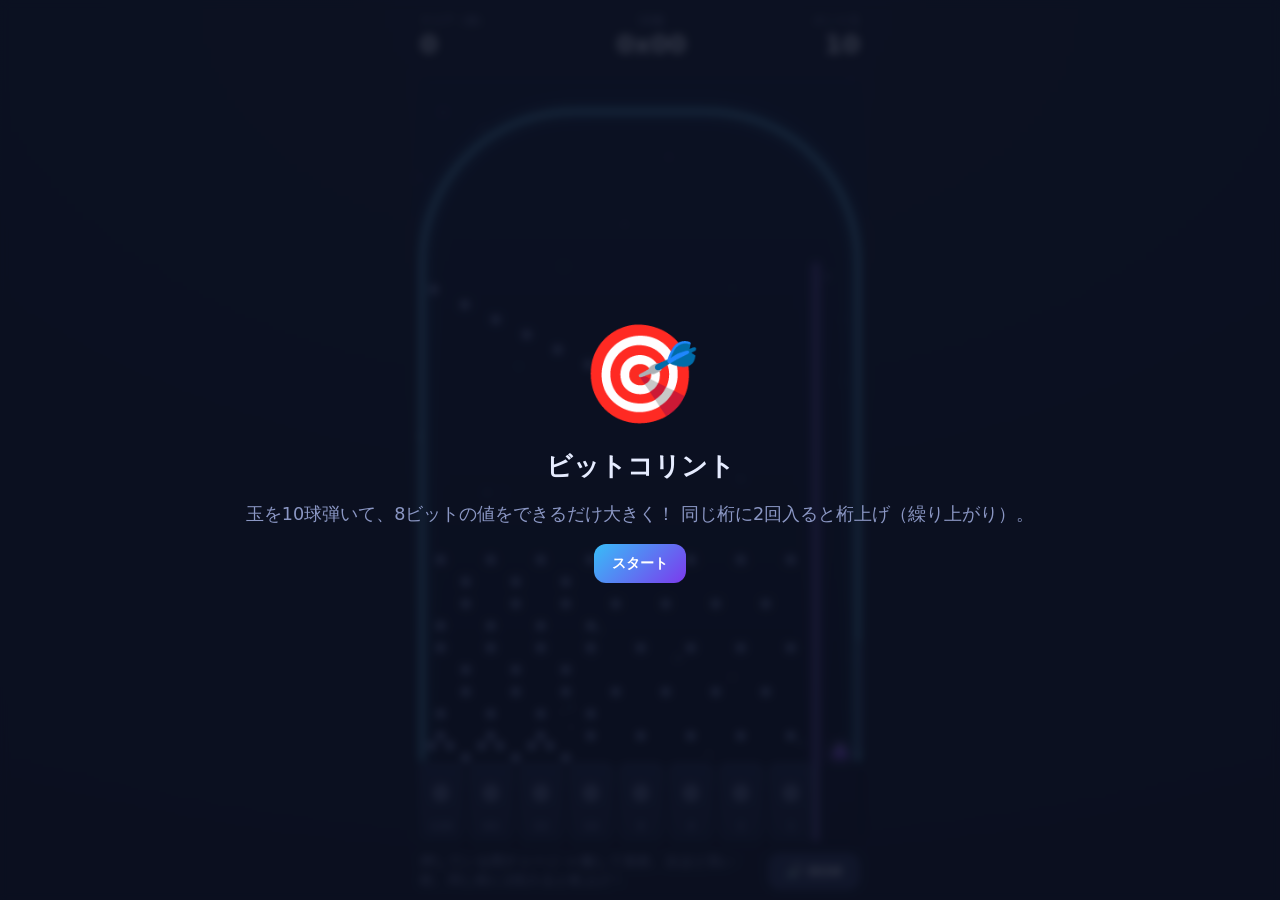
<file: index.html>
<!DOCTYPE html>
<html lang="ja">
  <head>
    <meta charset="UTF-8" />
    <meta name="viewport" content="width=device-width, initial-scale=1, viewport-fit=cover" />
    <meta name="theme-color" content="#0b1020" />
    <meta name="description" content="玉を弾いてビットを立てるコリントゲーム。2進数・16進数と繰り上がりを物理で学ぶ。" />
    <title>ビットコリント | 2進数・16進数で遊ぶ</title>
    <link rel="manifest" href="manifest.webmanifest" />
    <link rel="icon" href="icons/icon.svg" type="image/svg+xml" />
    <link rel="apple-touch-icon" href="icons/icon-192.png" />
    <link rel="stylesheet" href="css/styles.css" />
  </head>
  <body>
    <div class="app">
      <div class="hud">
        <div class="hud__block">
          <span class="hud__label">スコア（値）</span>
          <span class="hud__value" id="value">0</span>
        </div>
        <div class="hud__block" style="text-align: center">
          <span class="hud__label">16進</span>
          <span class="hud__value" id="hex">0x00</span>
        </div>
        <div class="hud__block" style="text-align: right">
          <span class="hud__label">のこり玉</span>
          <span class="hud__value" id="balls">10</span>
        </div>
      </div>

      <div class="board-wrap" id="boardWrap">
        <canvas id="board"></canvas>
      </div>

      <div class="controls" style="padding: 0 4px 10px">
        <p class="prompt" style="margin: 0; text-align: left; flex: 1">
          押している間チャージ → 離して発射。左ほど高い桁。同じ桁に2回入ると桁上げ！
        </p>
        <button class="btn" id="musicBtn" type="button" style="white-space: nowrap">🔊 BGM</button>
      </div>
    </div>

    <div class="screenflash" id="screenflash"></div>
    <div class="bigmsg" id="bigmsg" aria-hidden="true"></div>

    <div class="overlay" id="overlay">
      <div class="overlay__big">🎯</div>
      <div class="overlay__title">ビットコリント</div>
      <div class="overlay__stat" id="overlayText">
        玉を10球弾いて、8ビットの値をできるだけ大きく！ 同じ桁に2回入ると桁上げ（繰り上がり）。
      </div>
      <button class="btn btn--primary" id="startBtn">スタート</button>
    </div>

    <script type="module" src="js/corinth.js"></script>
    <script type="module" src="js/pwa.js"></script>
  </body>
</html>
</file>
<file: css/styles.css>
:root {
  --bg: #0b1020;
  --bg-2: #131a2e;
  --panel: #1b2340;
  --panel-2: #2a3358;
  --text: #e6ecff;
  --muted: #8b97c4;
  --accent: #38bdf8;
  --accent-2: #7c3aed;
  --on: #facc15; /* ビット=1 */
  --on-text: #1a1730;
  --off: #2a3358; /* ビット=0 */
  --success: #22c55e;
  --danger: #ef4444;
  --combo: #fb7185;
}

* {
  box-sizing: border-box;
  -webkit-tap-highlight-color: transparent;
}

html,
body {
  margin: 0;
  height: 100%;
}

body {
  font-family: system-ui, -apple-system, "Segoe UI", Roboto, sans-serif;
  color: var(--text);
  background: radial-gradient(120% 100% at 50% 0%, var(--bg-2), var(--bg));
  display: flex;
  justify-content: center;
  overflow: hidden;
}

.app {
  width: min(100%, 480px);
  height: 100dvh;
  padding: env(safe-area-inset-top) 16px env(safe-area-inset-bottom);
  display: flex;
  flex-direction: column;
}

/* ============ 共通:ビットセル ============ */
.bits {
  display: flex;
  flex-direction: row;
  flex-wrap: wrap;
  justify-content: center;
  gap: clamp(8px, 3vw, 14px);
}

.bit {
  display: flex;
  flex-direction: column;
  align-items: center;
  gap: 5px;
}

.bit__cell {
  width: clamp(56px, 18vw, 72px);
  height: clamp(68px, 22vw, 88px);
  border: none;
  border-radius: 16px;
  background: var(--off);
  color: var(--muted);
  font-size: clamp(1.7rem, 8vw, 2.4rem);
  font-weight: 800;
  cursor: pointer;
  font-variant-numeric: tabular-nums;
  transition:
    transform 0.08s ease,
    background 0.15s ease,
    color 0.15s ease,
    box-shadow 0.15s ease;
}

.bit__cell:active {
  transform: scale(0.9);
}

.bit__cell[data-on="1"] {
  background: var(--on);
  color: var(--on-text);
  box-shadow:
    0 0 0 2px color-mix(in srgb, var(--on) 55%, transparent),
    0 6px 22px color-mix(in srgb, var(--on) 40%, transparent);
}

.bit__cell:disabled {
  opacity: 0.55;
  cursor: default;
}

.bit__weight {
  font-size: 0.74rem;
  color: var(--muted);
  font-variant-numeric: tabular-nums;
  transition: opacity 0.15s ease;
}

.bits.hide-weights .bit__weight {
  opacity: 0;
}

.bit__cell.win {
  animation: pop 0.45s ease;
  background: var(--success);
  color: #fff;
  box-shadow: 0 0 0 3px color-mix(in srgb, var(--success) 70%, transparent);
}

/* チュートリアル:次に押すべきビットを光らせる */
.bit__cell.hint-target {
  animation: hintTarget 1s ease-in-out infinite;
  box-shadow: 0 0 0 3px var(--accent), 0 0 20px color-mix(in srgb, var(--accent) 70%, transparent);
}

@keyframes hintTarget {
  0%, 100% { box-shadow: 0 0 0 3px var(--accent); }
  50% { box-shadow: 0 0 0 5px var(--accent), 0 0 26px color-mix(in srgb, var(--accent) 80%, transparent); }
}

/* 繰り上がりの連鎖:変化したビットを下の桁から順に光らせる */
.bit__cell.ripple {
  animation: ripple 0.42s ease;
}

@keyframes ripple {
  0% { transform: scale(1); }
  35% {
    transform: scale(1.22) translateY(-6px);
    box-shadow: 0 0 0 4px color-mix(in srgb, var(--success) 75%, transparent);
    filter: brightness(1.5);
  }
  100% { transform: scale(1); }
}

@keyframes pop {
  0% { transform: scale(1); }
  40% { transform: scale(1.18); }
  100% { transform: scale(1); }
}

/* ============ 共通:HUD ============ */
.hud {
  display: flex;
  align-items: center;
  justify-content: space-between;
  gap: 10px;
  padding: 14px 4px 6px;
}

.hud__block {
  display: flex;
  flex-direction: column;
  gap: 1px;
}

.hud__label {
  font-size: 0.66rem;
  color: var(--muted);
  letter-spacing: 0.04em;
}

.hud__value {
  font-size: clamp(1.2rem, 6vw, 1.6rem);
  font-weight: 800;
  font-variant-numeric: tabular-nums;
}

.lives {
  font-size: 1.2rem;
  letter-spacing: 2px;
}

.combo {
  color: var(--combo);
  font-weight: 900;
  font-size: clamp(1.1rem, 5.5vw, 1.5rem);
  transition: transform 0.12s ease;
}

.combo.bump {
  animation: comboBump 0.25s ease;
}

@keyframes comboBump {
  0% { transform: scale(1); }
  50% { transform: scale(1.35) rotate(-3deg); }
  100% { transform: scale(1); }
}

/* ============ 共通:お題・現在値 ============ */
.prompt {
  color: var(--muted);
  font-size: 0.9rem;
  text-align: center;
  margin: 0 0 6px;
}

.target {
  text-align: center;
  font-weight: 900;
  font-variant-numeric: tabular-nums;
  font-size: clamp(2.6rem, 15vw, 4.2rem);
  line-height: 1.05;
  color: var(--accent);
  text-shadow: 0 4px 30px color-mix(in srgb, var(--accent) 40%, transparent);
}

.target__base {
  display: inline-block;
  font-size: 0.9rem;
  font-weight: 700;
  color: var(--muted);
  background: var(--panel);
  border-radius: 999px;
  padding: 2px 10px;
  margin-bottom: 8px;
}

.current {
  text-align: center;
  font-size: clamp(1.1rem, 5vw, 1.4rem);
  color: var(--muted);
  font-variant-numeric: tabular-nums;
}

.current b {
  color: var(--text);
  font-size: 1.3em;
}

.current.match b {
  color: var(--success);
}

/* ============ 共通:時間バー ============ */
.timebar {
  width: 100%;
  height: 12px;
  background: var(--panel);
  border-radius: 999px;
  overflow: hidden;
  margin-top: 6px;
}

.timebar__fill {
  height: 100%;
  width: 100%;
  background: linear-gradient(90deg, var(--success), var(--accent));
  transform-origin: left;
}

.timebar__fill.low {
  background: linear-gradient(90deg, var(--danger), var(--combo));
}

/* ============ 共通:ボタン/トグル ============ */
.controls {
  display: flex;
  align-items: center;
  justify-content: space-between;
  gap: 12px;
  padding: 10px 4px 16px;
}

.toggle {
  display: flex;
  align-items: center;
  gap: 8px;
  color: var(--muted);
  font-size: 0.82rem;
  cursor: pointer;
}

.toggle input {
  width: 20px;
  height: 20px;
  accent-color: var(--accent);
}

.btn {
  background: var(--panel-2);
  color: var(--text);
  border: none;
  border-radius: 12px;
  padding: 10px 18px;
  font-size: 0.9rem;
  font-weight: 700;
  cursor: pointer;
}

.btn--primary {
  background: linear-gradient(135deg, var(--accent), var(--accent-2));
  color: #fff;
}

.btn:active {
  transform: scale(0.96);
}

.link {
  color: var(--muted);
  text-decoration: none;
  font-size: 0.85rem;
}

/* ============ 画面フラッシュ ============ */
.screenflash {
  position: fixed;
  inset: 0;
  pointer-events: none;
  opacity: 0;
  z-index: 50;
}

.screenflash.on {
  animation: sf 0.22s ease;
}

.screenflash.win {
  background: radial-gradient(circle at 50% 60%, color-mix(in srgb, var(--success) 40%, transparent), transparent 70%);
}

.screenflash.bad {
  background: radial-gradient(circle at 50% 60%, color-mix(in srgb, var(--danger) 45%, transparent), transparent 70%);
}

@keyframes sf {
  0% { opacity: 0; }
  30% { opacity: 1; }
  100% { opacity: 0; }
}

/* ============ オーバーレイ(カウントダウン/リザルト) ============ */
.overlay {
  position: fixed;
  inset: 0;
  z-index: 60;
  display: flex;
  flex-direction: column;
  align-items: center;
  justify-content: center;
  gap: 18px;
  background: color-mix(in srgb, var(--bg) 82%, transparent);
  backdrop-filter: blur(4px);
  text-align: center;
  padding: 24px;
}

.overlay[hidden] {
  display: none;
}

.overlay__big {
  font-size: clamp(3rem, 20vw, 6rem);
  font-weight: 900;
  color: var(--accent);
}

.overlay__title {
  font-size: 1.6rem;
  font-weight: 900;
}

.overlay__stat {
  font-size: 1.1rem;
  color: var(--muted);
}

.overlay__stat b {
  color: var(--text);
  font-size: 1.5em;
}

/* ============ メニュー(index) ============ */
.menu {
  flex: 1;
  display: flex;
  flex-direction: column;
  justify-content: center;
  gap: 18px;
}

.menu__title {
  text-align: center;
  font-size: clamp(2rem, 10vw, 2.8rem);
  font-weight: 900;
  margin: 0;
  background: linear-gradient(135deg, var(--accent), var(--on));
  -webkit-background-clip: text;
  background-clip: text;
  color: transparent;
}

.menu__sub {
  text-align: center;
  color: var(--muted);
  margin: -6px 0 6px;
  font-size: 0.95rem;
}

.card {
  display: block;
  text-decoration: none;
  color: inherit;
  background: var(--panel);
  border-radius: 20px;
  padding: 20px;
  border: 1px solid var(--panel-2);
  transition: transform 0.1s ease, border-color 0.15s ease;
}

.card:active {
  transform: scale(0.98);
}

.card__emoji {
  font-size: 2rem;
}

.card__name {
  font-size: 1.35rem;
  font-weight: 900;
  margin: 6px 0 4px;
}

.card__desc {
  color: var(--muted);
  font-size: 0.9rem;
  line-height: 1.5;
}

.card--a {
  border-color: color-mix(in srgb, var(--on) 55%, var(--panel-2));
}

.card--b {
  border-color: color-mix(in srgb, var(--accent) 45%, var(--panel-2));
}

.card--c {
  border-color: color-mix(in srgb, var(--accent-2) 45%, var(--panel-2));
}

.badge {
  font-size: 0.7rem;
  font-weight: 800;
  color: var(--on-text);
  background: var(--on);
  border-radius: 999px;
  padding: 2px 8px;
  vertical-align: middle;
  margin-left: 6px;
}

/* ============ Drop 専用 ============ */
.field {
  position: relative;
  flex: 1;
  margin: 8px 0;
  border-radius: 16px;
  background: linear-gradient(180deg, color-mix(in srgb, var(--panel) 40%, transparent), transparent);
  overflow: hidden;
}

.field.shake {
  animation: shake 0.3s ease;
}

@keyframes shake {
  0%, 100% { transform: translateX(0); }
  25% { transform: translateX(-6px); }
  75% { transform: translateX(6px); }
}

.danger-line {
  position: absolute;
  left: 0;
  right: 0;
  border-top: 2px dashed var(--danger);
  color: var(--danger);
  font-size: 0.68rem;
  font-weight: 800;
  letter-spacing: 0.15em;
  text-align: center;
}

.danger-line span {
  background: var(--bg);
  padding: 0 8px;
  position: relative;
  top: -0.6em;
}

.block {
  position: absolute;
  left: 50%;
  transform: translateX(-50%);
  min-width: 70px;
  padding: 12px 16px;
  border-radius: 14px;
  background: linear-gradient(135deg, var(--accent), var(--accent-2));
  color: #fff;
  font-weight: 900;
  font-size: 1.6rem;
  font-variant-numeric: tabular-nums;
  text-align: center;
  box-shadow: 0 8px 24px color-mix(in srgb, var(--accent) 40%, transparent);
}

.block.clear {
  animation: shatter 0.3s ease forwards;
}

@keyframes shatter {
  0% { transform: translateX(-50%) scale(1); opacity: 1; }
  100% { transform: translateX(-50%) scale(1.6); opacity: 0; }
}

.stack {
  position: absolute;
  left: 0;
  right: 0;
  bottom: 0;
  display: flex;
  flex-direction: column-reverse;
  align-items: center;
  gap: 3px;
  padding-bottom: 3px;
}

.stack__row {
  width: 78%;
  height: 22px;
  border-radius: 6px;
  background: var(--panel-2);
  border: 1px solid color-mix(in srgb, var(--danger) 30%, var(--panel-2));
}

.next {
  font-size: 0.85rem;
  color: var(--muted);
}

.next b {
  color: var(--text);
  font-size: 1.2em;
  font-variant-numeric: tabular-nums;
}

/* ============ Tower 専用 ============ */
.tower {
  flex: 1;
  display: flex;
  flex-direction: column;
  align-items: center;
  justify-content: center;
  gap: clamp(12px, 3vh, 22px);
}

.tower__total {
  text-align: center;
}

.hexview {
  font-weight: 900;
  font-variant-numeric: tabular-nums;
  line-height: 1;
  display: inline-flex;
  align-items: baseline;
}

.hex__prefix {
  font-size: clamp(1.6rem, 8vw, 2.4rem);
  color: var(--muted);
}

.hex__last {
  font-size: clamp(2.8rem, 16vw, 4.6rem);
  color: var(--on);
  text-shadow: 0 4px 30px color-mix(in srgb, var(--on) 45%, transparent);
  padding: 0 0.12em;
  border-radius: 12px;
}

.hexview.carry .hex__last {
  animation: carryPop 0.6s ease;
}

@keyframes carryPop {
  0% { transform: translateY(0) scale(1); }
  40% { transform: translateY(-10px) scale(1.3); color: var(--success); }
  100% { transform: translateY(0) scale(1); }
}

.decview {
  margin-top: 6px;
  color: var(--muted);
  font-size: 1rem;
  font-variant-numeric: tabular-nums;
}

.addrow {
  display: flex;
  justify-content: center;
}

.addchip {
  font-size: clamp(1.6rem, 8vw, 2.2rem);
  font-weight: 900;
  color: #fff;
  background: linear-gradient(135deg, var(--accent), var(--accent-2));
  border-radius: 14px;
  padding: 6px 20px;
  box-shadow: 0 6px 22px color-mix(in srgb, var(--accent) 40%, transparent);
}

/* チュートリアルのコーチ吹き出し */
.coach {
  position: fixed;
  left: 50%;
  bottom: calc(16px + env(safe-area-inset-bottom));
  transform: translateX(-50%);
  width: min(92%, 440px);
  z-index: 58;
  background: var(--panel);
  border: 1px solid var(--accent);
  border-radius: 16px;
  padding: 14px 16px;
  box-shadow: 0 10px 40px rgba(0, 0, 0, 0.5);
}

.coach[hidden] {
  display: none;
}

.coach__text {
  margin: 0 0 10px;
  font-size: 0.98rem;
  line-height: 1.6;
}

.coach__row {
  display: flex;
  justify-content: flex-end;
  gap: 10px;
}

.bigmsg {
  position: fixed;
  inset: 0;
  z-index: 55;
  display: flex;
  align-items: center;
  justify-content: center;
  pointer-events: none;
  font-size: clamp(1.6rem, 9vw, 2.8rem);
  font-weight: 900;
  color: var(--success);
  opacity: 0;
  text-shadow: 0 4px 24px rgba(0, 0, 0, 0.5);
}

.bigmsg.show {
  animation: bigmsg 0.9s ease;
}

@keyframes bigmsg {
  0% { opacity: 0; transform: scale(0.6) translateY(20px); }
  30% { opacity: 1; transform: scale(1.1) translateY(0); }
  70% { opacity: 1; transform: scale(1); }
  100% { opacity: 0; transform: scale(1) translateY(-24px); }
}

/* ============ Corinth（コリント）専用 ============ */
.board-wrap {
  flex: 1;
  position: relative;
  margin: 8px 0;
  border-radius: 16px;
  overflow: hidden;
  background: linear-gradient(180deg, #131a2e, #0b1020);
  touch-action: none;
  user-select: none;
}

#board {
  display: block;
  width: 100%;
  height: 100%;
  touch-action: none;
}

@media (prefers-reduced-motion: reduce) {
  * {
    animation-duration: 0.001s !important;
    transition-duration: 0.001s !important;
  }
}
</file>
